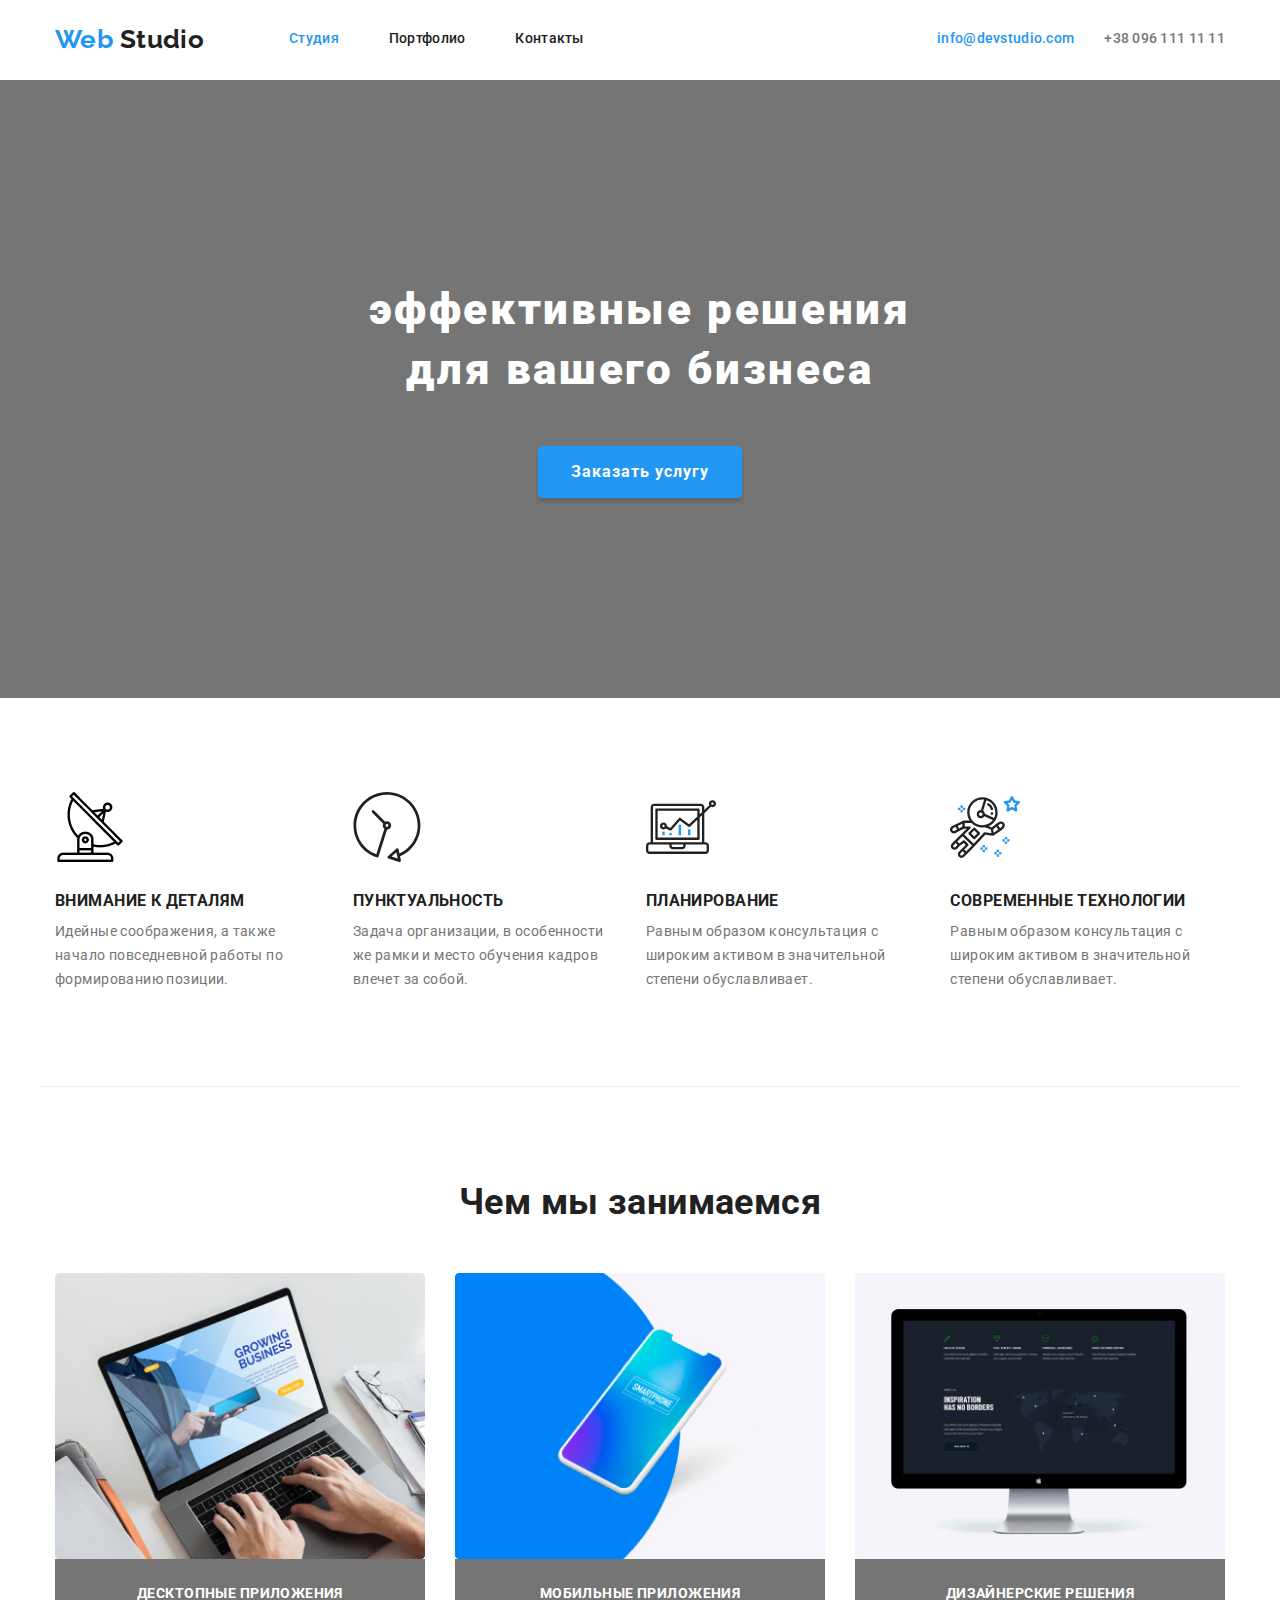
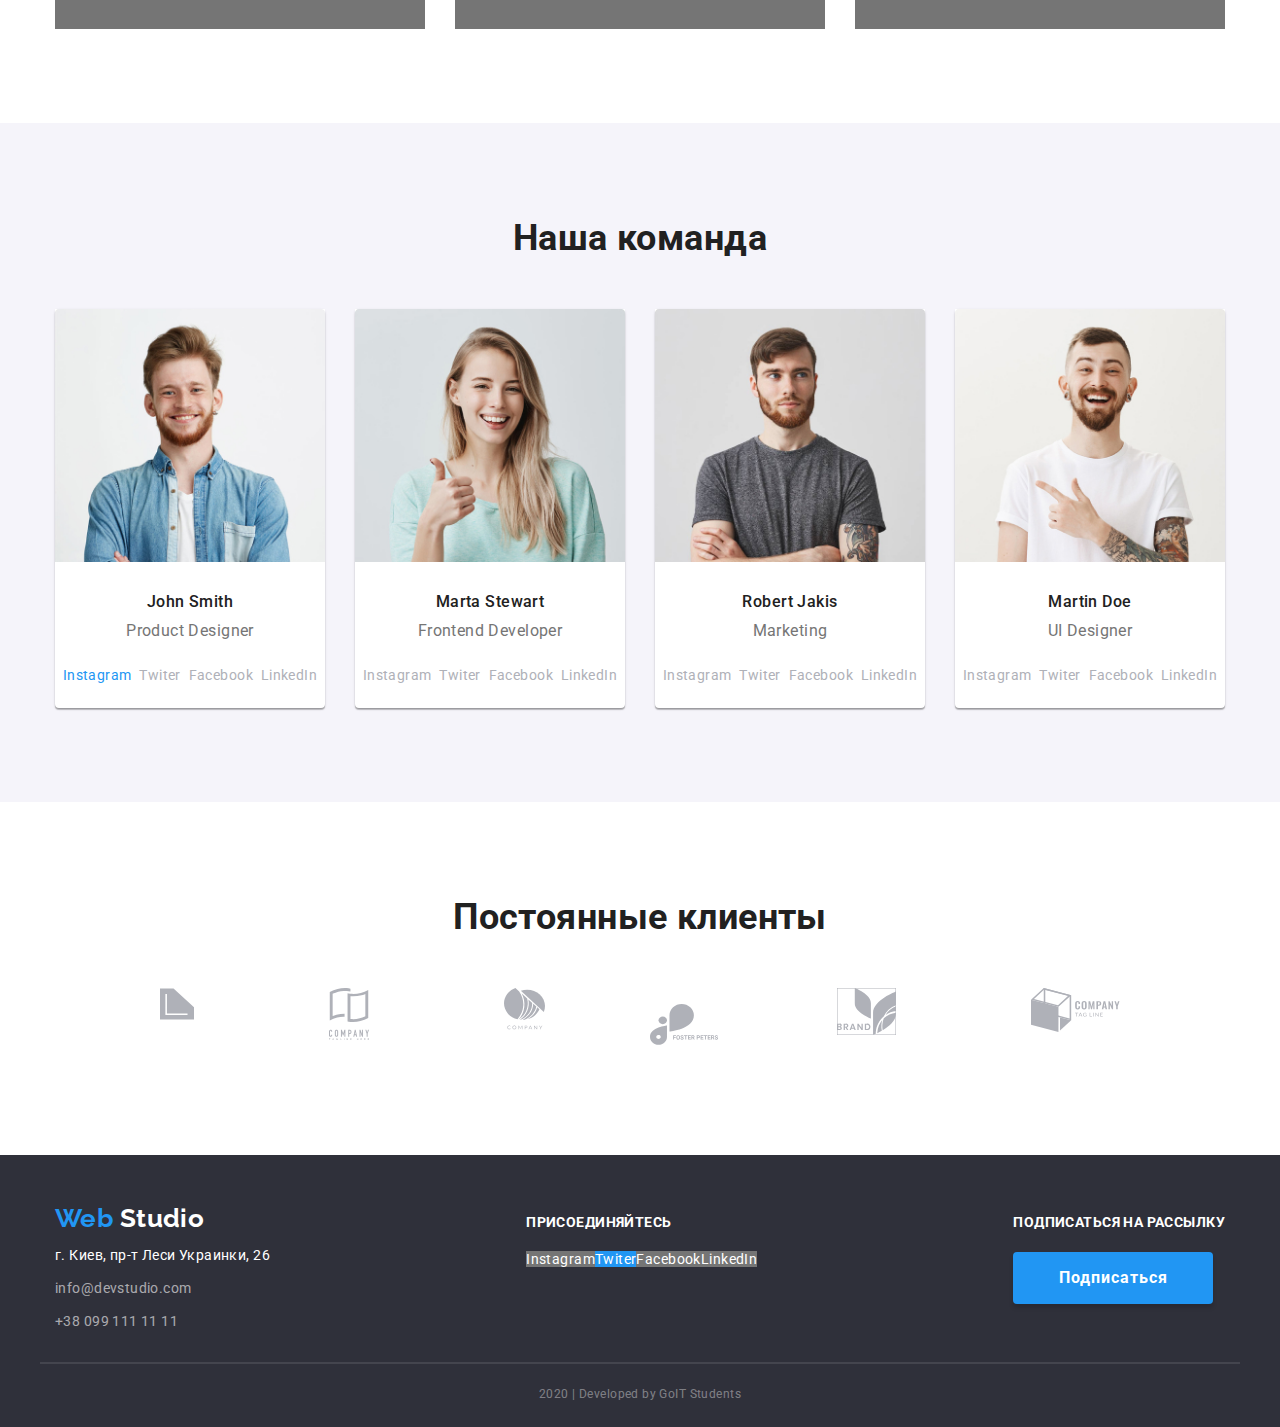
<file: index.html>
<!DOCTYPE html>
<html lang="en">
  <head>
    <meta charset="UTF-8" />
    <meta name="viewport" content="width=device-width, initial-scale=1.0" />
    <title>Document</title>
    <link
      href="https://fonts.googleapis.com/css2?family=Raleway:wght@700&family=Roboto:wght@500;700;900&display=swap"
      rel="stylesheet"
    />
    <link
      rel="stylesheet"
      href="https://cdnjs.cloudflare.com/ajax/libs/modern-normalize/0.6.0/modern-normalize.min.css"
    />
    <link rel="stylesheet" href="css/styles.css" />
  </head>
  <body class="body">
    <!--Заголовок-->
    <header class="page-header">
      <div class="container header-flex">
        <!--Лого-->
       <nav class="main-nav">
       <a href="./index.html" class="logo">
       <span class="logo-accent">Web</span>
       Studio
          <!--Ссылки-->
          <ul class="site-nav list">
            <li class="item"><a href="index.html" class="link current">Студия</a></li>
            <li class="item">
              <a href="./portfolio.html" class="link">Портфолио</a>
            </li>
            <li class="item"><a href="" class="link">Контакты</a></li>
          </ul>
        </nav>

        <!--Контакты (форма)-->
        <ul class="auth-nav list">
          <li class="item"> 
            <a href="mailto:info@devstudio.com" class="link current">
              info@devstudio.com</a>
          </li>
          <li class="item">
            <a href="tel:+380961111111" class="link">+38 096 111 11 11</a>
          </li>
        </ul>
      </div>
    </header>

    <main>
      <!--Главный блок-->
      <section class="hero">
        <h1 class="hero-title">
          эффективные решения <br />
          для вашего бизнеса
        </h1>
        <a href="" class="button-primary">Заказать услугу</a>
      </section>

      <!--Преимущества-->
      <section class="section-advantages">
        <div class="container">
          <ul class="future-list list">
            <li class="item">
              <img src="./images/advantage/antenna-1.png" alt="Антенна" />
              <h3 class="title">Внимание к деталям</h3>
              <p class="text">
                Идейные соображения, а также начало повседневной работы пo
                формированию позиции.
              </p>
            </li>

            <!--Пунктуальность-->
            <li class="item">
              <img src="./images/advantage/clock.svg" alt="Часы" />
              <h3 class="title">Пунктуальность</h3>
              <p class="text">
                Задача организации, в особенности же рамки и место обучения
                кадров влечет за собой.
              </p>
            </li>

            <!--Планирование-->
            <li class="item">
              <img src="./images/advantage/laptop.svg" alt="Ноутбук" />
              <h3 class="title">Планирование</h3>
              <p class="text">
                Равным образом консультация с широким активом в значительной
                степени обуславливает.
              </p>
            </li>

            <!--Технологии-->
            <li class="item">
              <a href="" class="link">
                <img src="./images/advantage/astronaut.svg" alt="Астронавт" />
              </a>
              <h3 class="title">Современные технологии</h3>
              <p class="text">
                Равным образом консультация с широким активом в значительной
                степени обуславливает.
              </p>
            </li>
          </ul>
        </div>
      </section>

      <!--Профиль компании-->
      <section class="section">
        <div class="container">
          <h2 class="section-title">Чем мы занимаемся</h2>

          <ul class="profile list">
            <li class="items">
              <img
                src="./images/occupation/img-leptop.jpg"
                alt="приложения"
                width="370"
                height="294"
              />
              <h3 class="subtitle">Десктопные приложения</h3>
            </li>
            <li class="items">
              <img
                src="./images/occupation/img-telefon.jpg"
                alt="мобильные приложения"
                width="370"
                height="294"
              />
              <h3 class="subtitle">Мобильные приложения</h3>
            </li>
            <li class="items">
              <img
                src="./images/occupation/img-monitor.jpg"
                alt="дизайнерские решения"
                width="370"
                height="294"
              />
              <h3 class="subtitle">Дизайнерские решения</h3>
            </li>
          </ul>
        </div>
      </section>

      <!--Команда-->
      <section class="section-team">
        <div class="container">
          <h2 class="section-title">Наша команда</h2>

          <ul class="team list">
            <li class="item">
              <img class="team-img"
                src="./images/team/img-john.jpg"
                alt="Картинка фото Джона"
                width="270"
                height="260"
              />
              <h3 class="title">John Smith</h3>
              <p class="text">Product Designer</p>
              <ul class="items list">
                <li>
                  <a
                    href=" "
                    class="link current"
                    aria-label="Ссылка на Instagram"
                    >Instagram</a
                  >
                </li>
                <li>
                  <a href=" " class="link" aria-label="Ссылка на Twiter"
                    >Twiter</a
                  >
                </li>
                <li>
                  <a href=" " class="link" aria-label="Cсылка на Facebook"
                    >Facebook</a
                  >
                </li>
                <li>
                  <a href=" " class="link" aria-label="Ссылка на LinkedIn"
                    >LinkedIn</a
                  >
                </li>
              </ul>
            </li>
            <li class="item">
              <img class="team-img"
                src="./images/team/img-marta.jpg"
                alt="Картинка фото Марты"
                width="270"
                height="260"
              />
              <h3 class="title">Marta Stewart</h3>
              <p class="text">Frontend Developer</p>
              <ul class="items list">
                <li>
                  <a href="" class="link" aria-label="Ссылка на Instagram"
                    >Instagram</a
                  >
                </li>
                <li>
                  <a href="" class="link" aria-label="Ссылка на Twiter"
                    >Twiter</a
                  >
                </li>
                <li>
                  <a href="" class="link" aria-label="Cсылка на Facebook"
                    >Facebook</a
                  >
                </li>
                <li>
                  <a href="" class="link" aria-label="Ссылка на LinkedIn"
                    >LinkedIn</a
                  >
                </li>
              </ul>
            </li>
            <li class="item">
              <img class="team-img"
                src="./images/team/img-robert.jpg"
                alt="Картинка фото Роберта"
                width="270"
                height="260"
              />
              <h3 class="title">Robert Jakis</h3>
              <p class="text">Marketing</p>
              <ul class="items list">
                <li>
                  <a href="" class="link" aria-label="Ссылка на Instagram"
                    >Instagram</a
                  >
                </li>
                <li>
                  <a href="" class="link" aria-label="Ссылка на Twiter"
                    >Twiter</a
                  >
                </li>
                <li>
                  <a href="" class="link" aria-label="Cсылка на Facebook"
                    >Facebook</a
                  >
                </li>
                <li>
                  <a href="" class="link" aria-label="Ссылка на LinkedIn"
                    >LinkedIn</a
                  >
                </li>
              </ul>
            </li>
            <li class="item">
              <img class="team-img"
                src="./images/team/img-martin.jpg"
                alt="Картинка фото Мартина"
                width="270"
                height="260"
              />
              <h3 class="title">Martin Doe</h3>
              <p class="text">UI Designer</p>
              <ul class="items list">
                <li>
                  <a href="" class="link" aria-label="Ссылка на Instagram"
                    >Instagram</a
                  >
                </li>
                <li>
                  <a href="" class="link" aria-label="Ссылка на Twiter"
                    >Twiter</a
                  >
                </li>
                <li>
                  <a href="" class="link" aria-label="Cсылка на Facebook"
                    >Facebook</a
                  >
                </li>
                <li>
                  <a href="" class="link" aria-label="Ссылка на LinkedIn"
                    >LinkedIn</a
                  >
                </li>
              </ul>
            </li>
          </ul>
        </div>
      </section>

      <!--Клиенты-->
      <section class="section">
        <div class="container">
          <h2 class="section-title">Постоянные клиенты</h2>

          <ul class="customers list">
            <li class="icon">
              <a href aria-lebel="Ссылка на клиента 1"
                ><img
                  src="./images/customers/vector-1.svg"
                  alt="Логотип компании 1"
              /></a>
            </li>
            <li class="icon">
              <a href aria-lebel="Ссылка на клиента 2"
                ><img
                  src="./images/customers/vector-2.svg"
                  alt="Логотип компнаии 2"
              /></a>
            </li>
            <li class="icon">
              <a href aria-lebel="Ссылка на клиента 3"
                ><img
                  src="./images/customers/vector-3.svg"
                  alt="Логотип компании 3"
              /></a>
            </li>
            <li contenteditable="">
              <a href aria-lebel="Ссылка на клиента 4"
                ><img
                  src="./images/customers/vector-4.svg"
                  alt="Логотип компании 4"
              /></a>
            </li>
            <li class="icon">
              <a href=""
                ><img
                  src="./images/customers/vector-5.svg"
                  alt="Логотип компании 5"
              /></a>
            </li>
            <li class="icon">
              <a href=""
                ><img
                  src="./images/customers/vector-6.svg"
                  alt="Логотип компании 6"
              /></a>
            </li>
          </ul>
        </div>
      </section>
    </main>

  <!--Футер-->
  <footer class="page-footer">
    <div class="container footer">
      <!--Логотип-->
      <div class="address">
        <a href="./index.html" class="logotip">
          <span class="logotip-accent">Web</span>
          <span class="logo-main">Studio</span>
        </a>
  
        <address class="footer-contacts">
          <p class="footer-addr">г. Киев, пр-т Леси Украинки, 26</p>
          <!--Контакты-->
          <p class="footer-mail">info@devstudio.com</p>
          <p class="footer-number">+38 099 111 11 11</p>
        </address>
      </div>
  
      <!--Cоиальные сети-->
      <div class="join-in">
        <h2 class="label">присоединяйтесь</h2>
        <ul class="social-links list">
          <li>
            <a href="" class="link" aria-label="Ссылка на Instagram">Instagram</a>
          </li>
          <li>
            <a href="" class="link current" aria-label="Ссылка на Twiter">Twiter</a>
          </li>
          <li>
            <a href="" class="link" aria-label="Cсылка на Facebook">Facebook</a>
          </li>
          <li>
            <a href="" class="link" aria-label="Ссылка на LinkedIn">LinkedIn</a>
          </li>
        </ul>
      </div>
  
      <div class="subscribe">
        <h2 class="label">подписаться на рассылку</h2>
        <a href="" class="button-primary">Подписаться</a>
      </div>
    </div>
    <p class="copyright container">2020 | Developed by GoIT Students</p>
  </footer>
  </body>
</html>
</file>
<file: css/styles.css>
/* цвет основного текста #21212 */
/* вторичный цвет текса #757575 */
/* белый #FFFFFF */
/* акцент #2196F3 */
/* вторичный цвет фона #F5F4FA*/

html {
  box-sizing: border-box;
}

*,
*::before,
*::after {
  box-sizing: inherit;
}

img {
  display: block;
  max-width: 100%;
  height: auto;
}

/* Общие стили */
:root {
  --primary-text-color: #212121;
  --title-text-color: #757575;
  --accent-color: #2196f3;
  --complementary-color: #ffffff;
  --background-complementary-color: #757575;
}

.body {
  background-color: #ffffff;
  color: var(--primary-text-color);

  font-family: Roboto, sans-serif;
  font-weight: 400;
  font-size: 14px;
  line-height: 1.14;
  letter-spacing: 0.03em;
  }

  /* Утилиты */

  .list {
  padding: 0;
  margin: 0;

  list-style: none;
}

.container {
  margin-right: auto;
  margin-left: auto;
  width: 1200px;
  padding-right: 15px;
  padding-left: 15px;
 
  /* border: 2px solid tomato; */
}

/* Logo */

.logo {
  color: var(--primary-text-color);

  font-family: Raleway, cursive;
  font-weight: 700;
  font-size: 26px;
  line-height: 1.19;
  text-decoration: none;
}

.logo-accent {
  color: var(--accent-color);
}

/* Page header */
.page-header {
  padding-top: 24px;
  padding-bottom: 25px;
}

.header-flex {
  display: flex;
  align-items: center;
  justify-content: space-between;
}

.main-nav {
  display: flex;
  align-items: center;
}

/* Site nav */
.site-nav {
  display: flex;
  margin-left: 85px;
}

/* .site-nav .item {
  background-color: tomato;
} */

.site-nav .item:not(:last-child) {
  margin-right: 50px;
}

.site-nav .link {
  display: block;
  margin-top: auto;
  margin-bottom: auto;

  color: var(--primary-text-color);

  font-family: inherit;
  font-weight: 500;
  letter-spacing: 0.02em;
  text-decoration: none;
}

.site-nav .link:hover,
.site-nav .link:focus {
  color: var(--accent-color);
}

.site-nav .link.current {
  color: var(--accent-color);
}

/* Auth nav */
.auth-nav {
  display: flex;
  margin-left: auto;
}

.auth-nav .item + .item {
  margin-left: 30px;
}

.auth-nav .item {
  color: var(--title-text-color);
  /* background-color: turquoise; */
}

.auth-nav .link {
  display: block;
  /* margin-left: auto; */

  color: var(--title-text-color)

  font-family: inherit;

  font-weight: 500;
  letter-spacing: 0.02em;
  text-decoration: none;
}

.auth-nav .link:hover,
.auth-nav .link:focus {
  color: var(--accent-color);
}

.auth-nav .link.current {
  color: var(--accent-color);
}

/* Footer */

.page-footer {
  background-color: #2f303a;
}

.footer {
  padding-top: 48px;
  padding-bottom: 28px;
  align-items: baseline;
  justify-content: space-between;
  display: flex;
  border-bottom: 1px solid rgba(255, 255, 255, 0.1);
}

/* Logo */

.page-footer .logotip {
  margin-bottom: 10px;
  padding: 0;

  color: var(--complementary-color);
}

.logotip {
  display: inline-block;
  text-decoration: none;
  font-family: "Raleway", sans-serif;
  font-weight: 700;
  font-size: 26px;
  line-height: 1.19;
}

.logotip-accent {
  color: var(--accent-color);

  font-family: Raleway, sans-serif;
  font-weight: 700;
  font-size: 26px;
  line-height: 1.18;
  text-decoration: none;
}

.page-footer .futer-accent {
  color: var(--accent-color);
}

/* Address */
.footer-contacts {
  font-style: normal;
  display: block;
  font-weight: 400;
  font-size: 14px;
  line-height: 1.71;
  letter-spacing: 0.03em;
}

.footer-addr {
  margin-top: 0;
  margin-bottom: 9px;
  color: var(--complementary-color);
}

.footer-mail {
  margin-top: 0;
  margin-bottom: 9px;
  color: rgba(255, 255, 255, 0.6);
}

.footer-number {
  margin-top: 0;
  margin-bottom: 0;
  color: rgba(255, 255, 255, 0.6);
}

/* Social */

.join-in > .label {
  display: block;
  margin-top: auto;
  margin-bottom: 21px;

  color: var(--complementary-color);

  font-weight: 700;
  font-size: 14px;
  line-height: 1.14;
  text-transform: uppercase;
}

.subscribe .label {
  display: block;
  margin-top: auto;
  margin-bottom: 21px;

  color: var(--complementary-color);

  font-weight: 700;
  font-size: 14px;
  line-height: 1.14;
  text-transform: uppercase;
}

.social-links {
  display: flex;
  justify-content: space-evenly;
}

/* временный цвет фона */
.social-links .link {
  color: var(--complementary-color);
  background-color: var(--background-complementary-color);

  text-decoration: none;
}

.social-links .link:hover {
  background-color: var(--accent-color);
}

.social-links .link.current {
  background-color: var(--accent-color);
}

/* Button */
 
.copyright {
  margin-top: 0;
  margin-bottom: 0;
  padding-top: 18px;
  padding-bottom: 21px;

  border-top: 1px solid rgba(255, 255, 255, 0.1);
  color: rgba(255, 255, 255, 0.4);

  font-size: 12px;
  line-height: 2;
  text-align: center;

}

/* Стили для index.html */

/* Hero */

.hero {
  padding-top: 200px;
  padding-bottom: 200px;
  text-align: center;

  background-color: #757575;

  /* border: 2px solid lime; */
}

.hero-title {
  margin-top: 0;
  margin-bottom:46px;
 
  color: var(--complementary-color);

  font-weight: 900;
  font-size: 44px;
  line-height: 1.36;
  letter-spacing: 0.06em;
}

/* Button */

.button-primary {
  padding: 10px 32px;

  display: inline-block;
  border: 1px solid transparent;
  min-width: 200px;
  min-height: 50px;

  color: var(--complementary-color);
  background-color: var(--accent-color);
  text-decoration: none;

  font-weight: 700;
  font-size: 16px;
  line-height: 1.87;
  display: inline-block;
  letter-spacing: 0.06em;
  border-radius: 4px;
  box-shadow: 0px 4px 4px rgba(0, 0, 0, 0.15);

  text-align: center;
}


/* Section */
.section,
.section-team {
  padding-top: 94px;
  padding-bottom: 94px;
}

.section-title {
  margin-top: 0;
  margin-bottom: 50px;
  color: var(--primary-text-color);

  font-weight: 700;
  font-size: 36px;
  line-height: 1.17;
  text-align: center;
}

/* Features */
.section-advantages .container {
  padding-top: 94px;
  padding-bottom: 94px;
  border-bottom: 1px solid #ECECEC;
}

.future-list {
  display: flex;
}

.future-list .title {
  margin-top: 30px;
  margin-bottom: 0;

  color: var(--primary-text-color)
  
  font-weight: 700;
  text-transform: uppercase;
}

.future-list .link {
  color: var(--primary-text-color);
  background-color: var(--background-complementary-color);
}

.future-list .link:hover {
  color: var(--complementary-color);
  background-color: var(--accent-color.);
}

.future-list .link.current {
  color: var(--complementary-color);
  background-color: var(--accent-color);
}

.future-list .text {
  margin-top: 10px;
  margin-bottom: 0;

  color: var(--title-text-color);
  
  font-size: 14px;
  line-height: 1.71;
}

.future-list .item + .item {
    margin-left: 30px;
}

/* Profile */
/* временный цвет */
.profile {
  display: flex;
}

.profile .items + .items {
    margin-left: 30px;
}

.profile .items {
  background-color: var(--background-complementary-color);
}

.profile .subtitle {
  margin-top: 0;
  margin-bottom: 0;
  padding-top: 27px;
  padding-bottom: 27px; 

  color: var(--complementary-color);
  
  font-size: 14px;
  line-height: 1.14;
  font-weight: 700;
  text-align: center;
  text-transform: uppercase;
}

/* Team */

.section-team {
  background-color: #F5F4FA;
}

.team {
  display: flex;
  margin-top: 0;
  margin-bottom: 0;
  padding: 0;
  list-style-type: none;
}

.team .item {
  margin-top: 0;
  margin-bottom: 0;
  padding-top: 0;
  padding-bottom: 24px;
  text-align: center;
  box-shadow: 0px 2px 1px rgba(0, 0, 0, 0.2), 
  0px 1px 1px rgba(0, 0, 0, 0.14), 0px 1px 3px 
  rgba(0, 0, 0, 0.12);
  border-radius: 4px;

  background-color: #ffffff;
}

.team .item + .item {
  margin-left: 30px;
}

.team .team-img {
  margin-bottom: 30px;
}


.team .title{
  margin-top: 0;
  margin-bottom: 10px;
  color: var(--primary-text-color);

  font-weight: 500;
  font-size: 16px;
  line-height: 1.19;
  text-align: center;
}

.team .text {
  margin-top: 0px;
  margin-bottom: 28px;

  color: var(--title-text-color);

  font-size: 16px;
  line-height: 1.19;
  text-align: center;
}

.team .link {
  color: #afb1b8;

  text-decoration: none;
}

.team .link:hover,
.team .link:focus {
  color: var(--accent-color);
}

.team .link.current {
  color: var(--accent-color);
}

.items .link + .link {
 margin-left: 30px;
}

.team .items {
  display: flex;
  justify-content: space-evenly;
  align-items: center;
}

.customers {
  margin-top: 0px;
  margin-bottom: 0px;
  padding: 0px;
  list-style-type: none;
  display: flex;
  justify-content: space-evenly;
}

.customers .icon + .icon {
  margin-left: 30px;
}
/* Стили для portfolio.html */

/* Section */
.portfolio {
padding-top: 93px;
padding-bottom: 114px;
}

.portfolio {
  color: var(--primary-text-color);
}

.portfolio .nav {
  
  font-weight: 500;
  font-size: 16px;
  line-height: 1.63;
  text-align: center;
}

.portfolio .nav:hover,
.portfolio .nav:focus {
  color: var(--complementary-color);
  background-color: var(--accent-color);
}

.portfolio .nav.current {
  color: var(--complementary-color);
  background-color: var(--accent-color);
}
.button-nav {
  margin-bottom: 50px;
 }

.button-nav > .nav:not(:last-child) {
  margin-left: 0;
  margin-right: 8px;

 }
.container .button-nav {
  text-align: center;
 }

/* Web site */

.block-content .title {
  margin: 0;
  color: var(--primary-text-color);
  
  font-weight: 700;
  font-size: 18px;
  line-height: 2;
  letter-spacing: 0.06em;
}

.web-list {
  margin: 0px;
  padding: 0px;
  display: flex;
  flex-wrap: wrap;
  
  list-style-type: none;
}

.web-list .link {
  background: url(portfolio-1.jpg);
  border-radius: 5px 5px 0px 0px;

  text-decoration: none
}

.web-list .title {
  display: flex;
  margin: 0;
  text-align: center;
  justify-content: start;
  color: var(--primary-text-color);
  font-weight: 700;
  font-size: 18px;
  line-height: 2;
  letter-spacing: 0.06em;
}


.block {
  width: calc((100% - 60px) / 3);
  margin-right: 30px;
  margin-bottom: 30px;
  /* border-bottom: 1px solid #eeeeee;
  border-right: 1px solid #eeeeee;
  border-left: 1px solid #eeeeee;
  border-bottom-right-radius: 5px;
  border-bottom-left-radius: 5px; */

  overflow: hidden;
}

.block .text {
  margin: 0;
  color: var(--title-text-color);
  
  font-size: 16px;
  line-height: 1.87;
}

.web-list .text {
  display: flex;
  margin: 0;
  text-align: center;
  justify-content: start;
  color: var(--title-text-color);
  font-weight: 400;
  font-size: 16px;
  line-height: 1.88;
  letter-spacing: 0.03em;
}

.block:nth-child(3n) {
  margin-right: 0;
}
/* Временный цвет */
.block .desc {
  margin: 0px;
  padding: 0px;
  color: var(--primary-text-color);
  
  font-size: 18px;
  line-height: 1.55;
}

.web-list .desc {
  padding: 0;
  margin: 0;
  
  display: none;
  font-size: 18px;
  line-height: 1.55;
  letter-spacing: 0.03em;
}

.web-list .block:nth-last-child(-n+3) {
    margin-bottom: 0;
}

.block-content {
  padding-top: 20px;
  padding-right: 24px;
  padding-left: 24px;
  padding-bottom: 20px;

  border-left: 1px solid #eeeeee; 
  border-right: 1px solid #eeeeee;
  border-bottom: 1px solid #eeeeee; 
}
</file>
